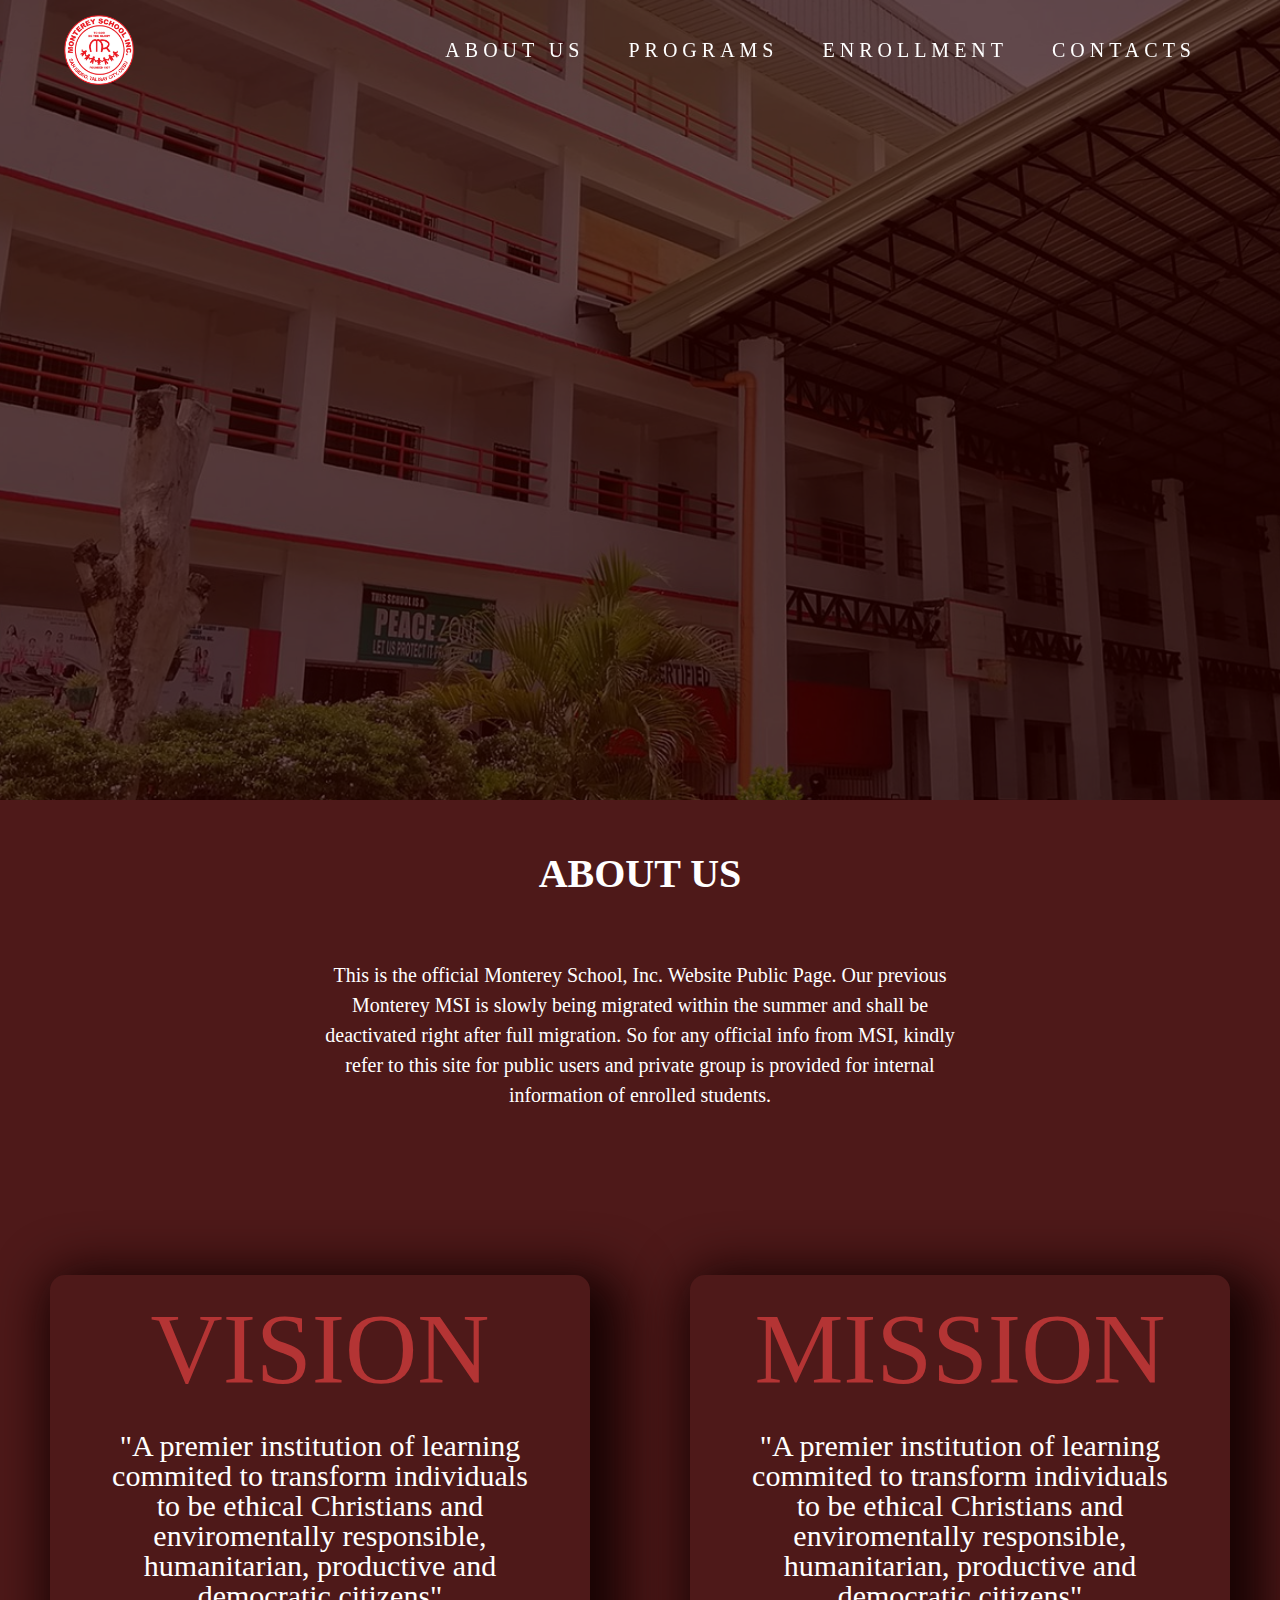
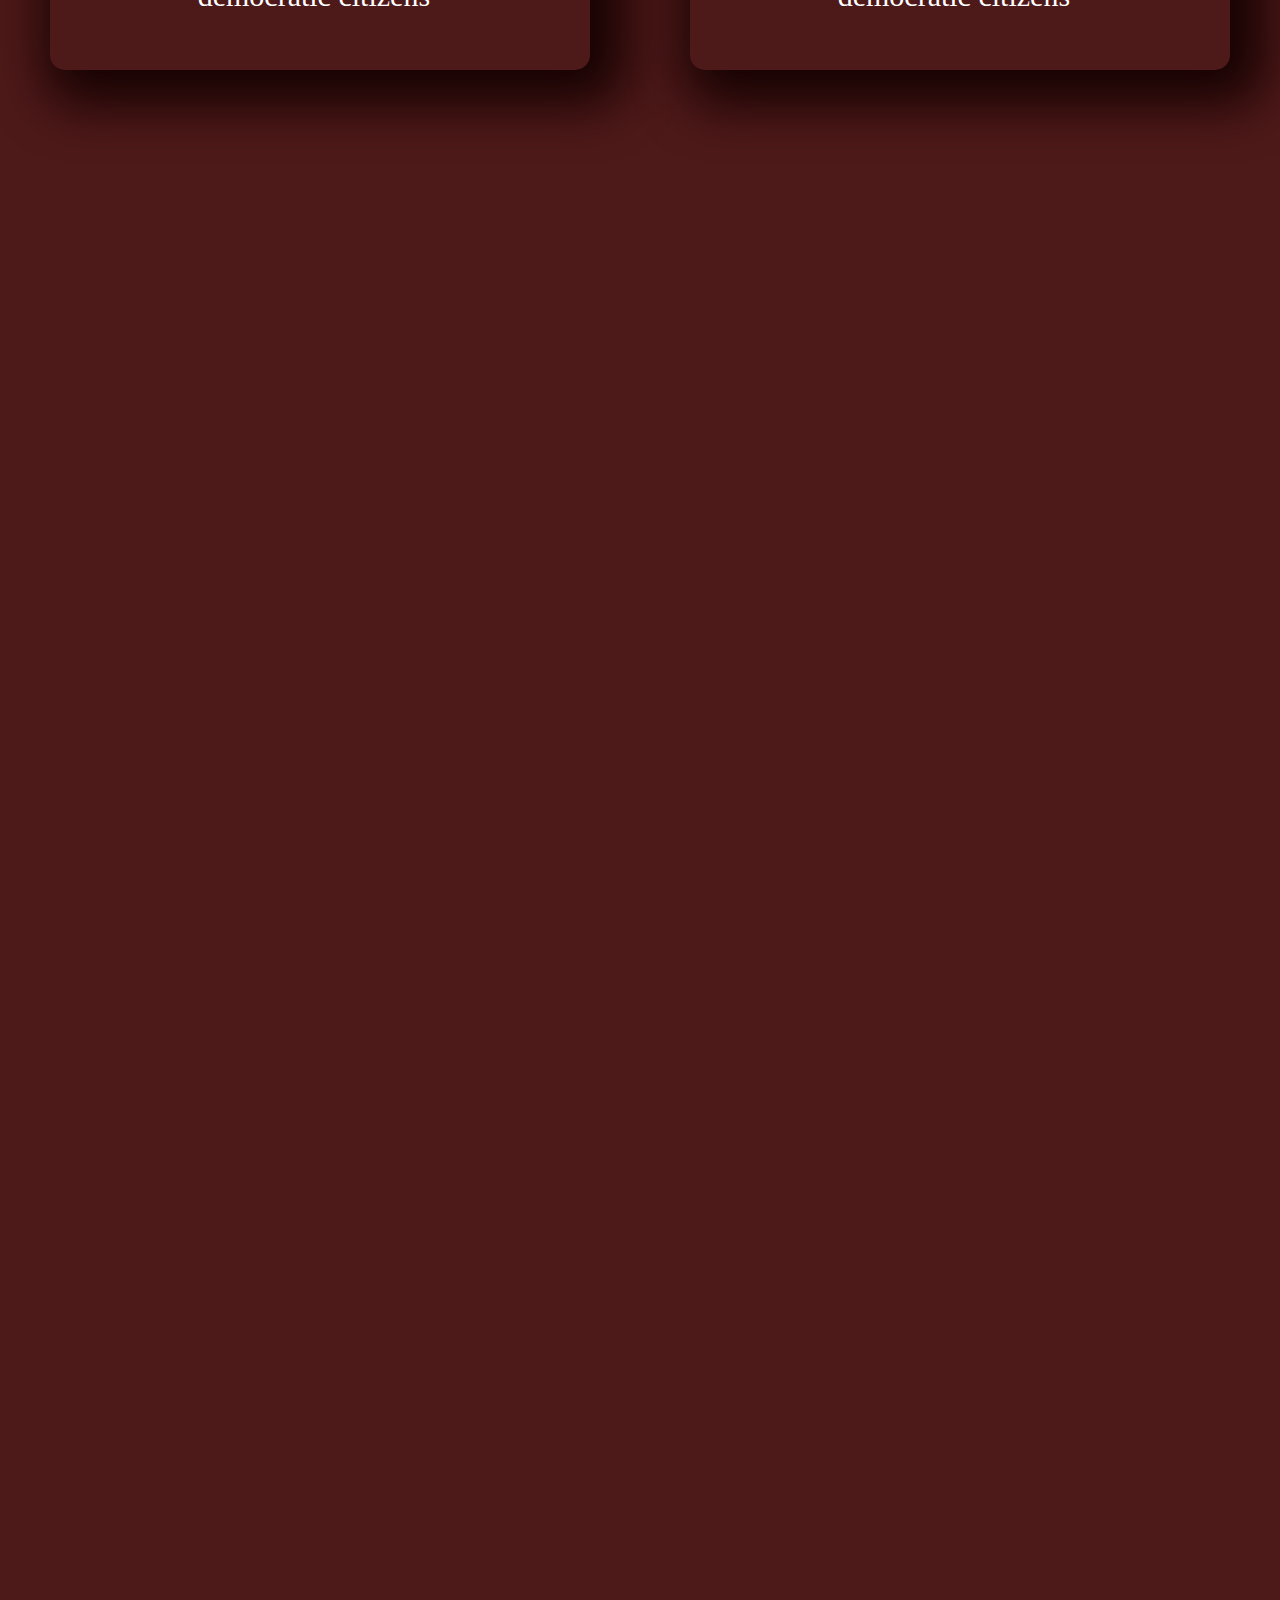
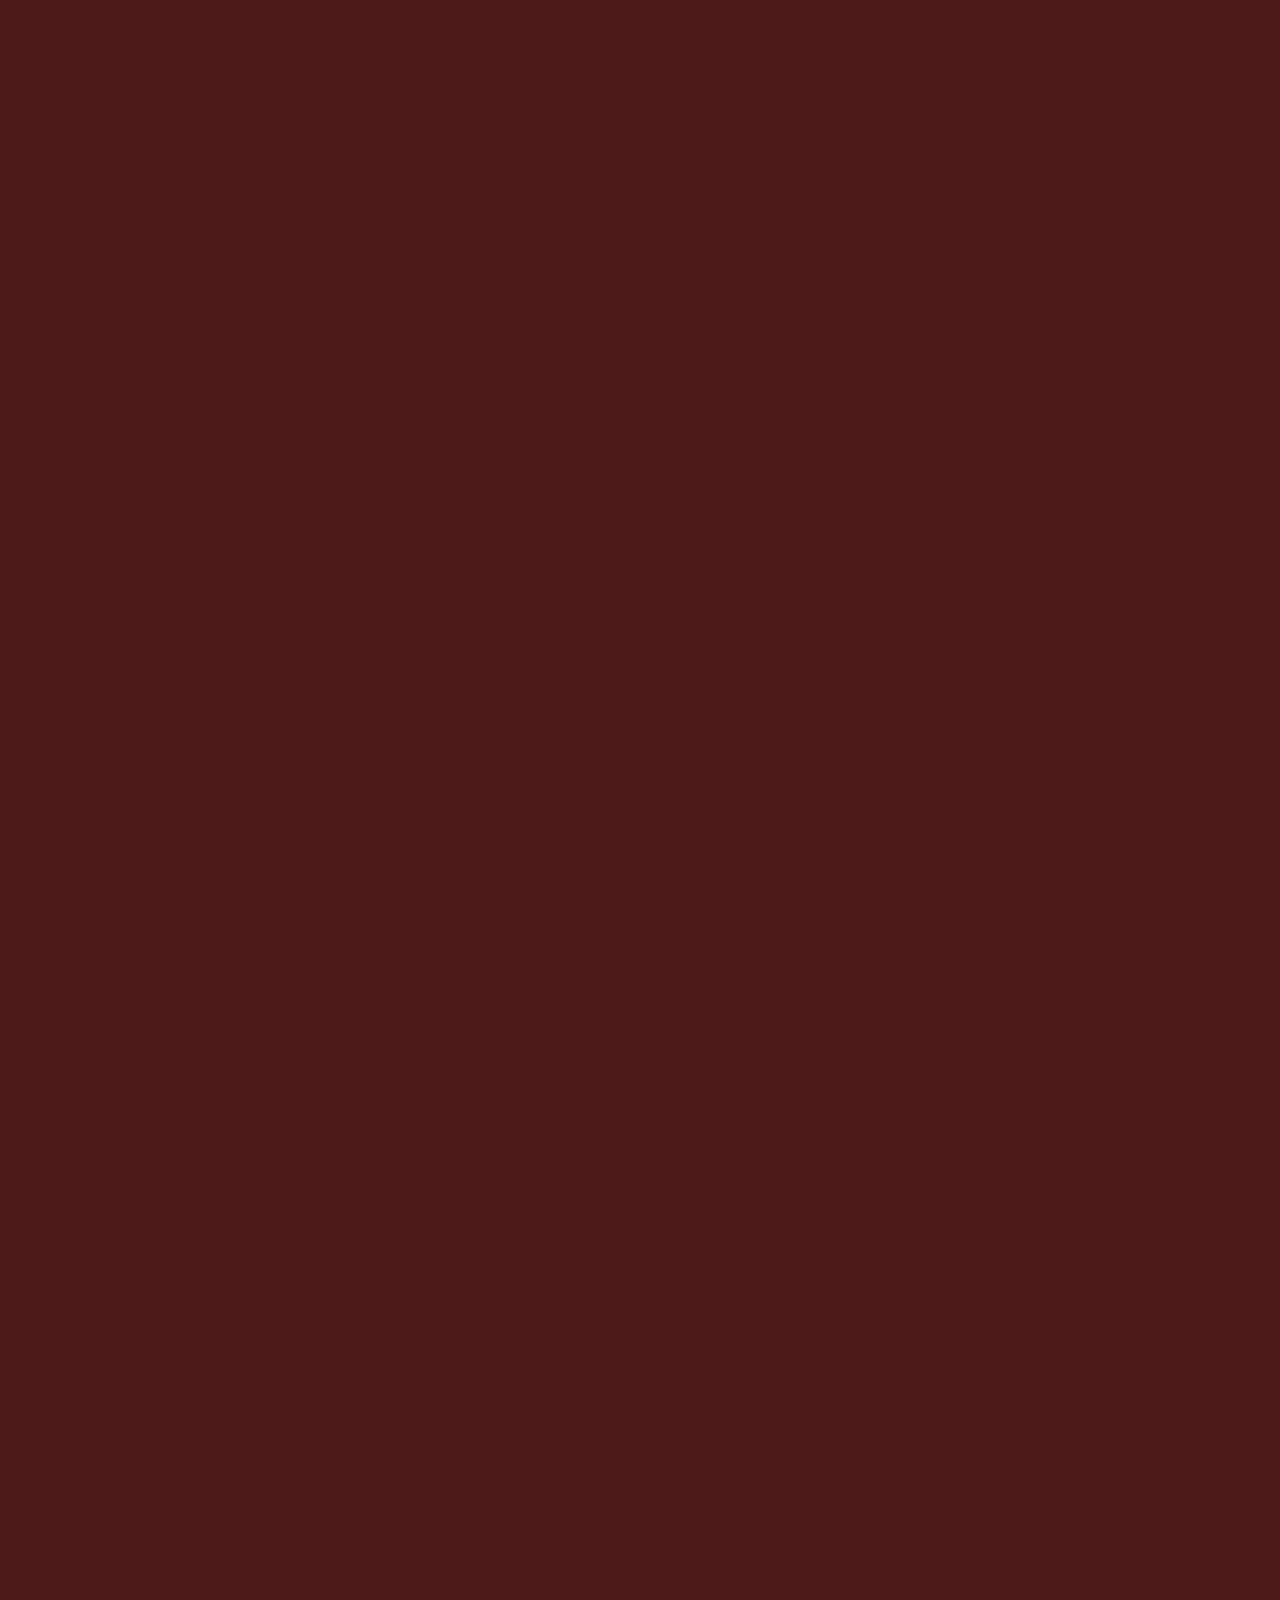
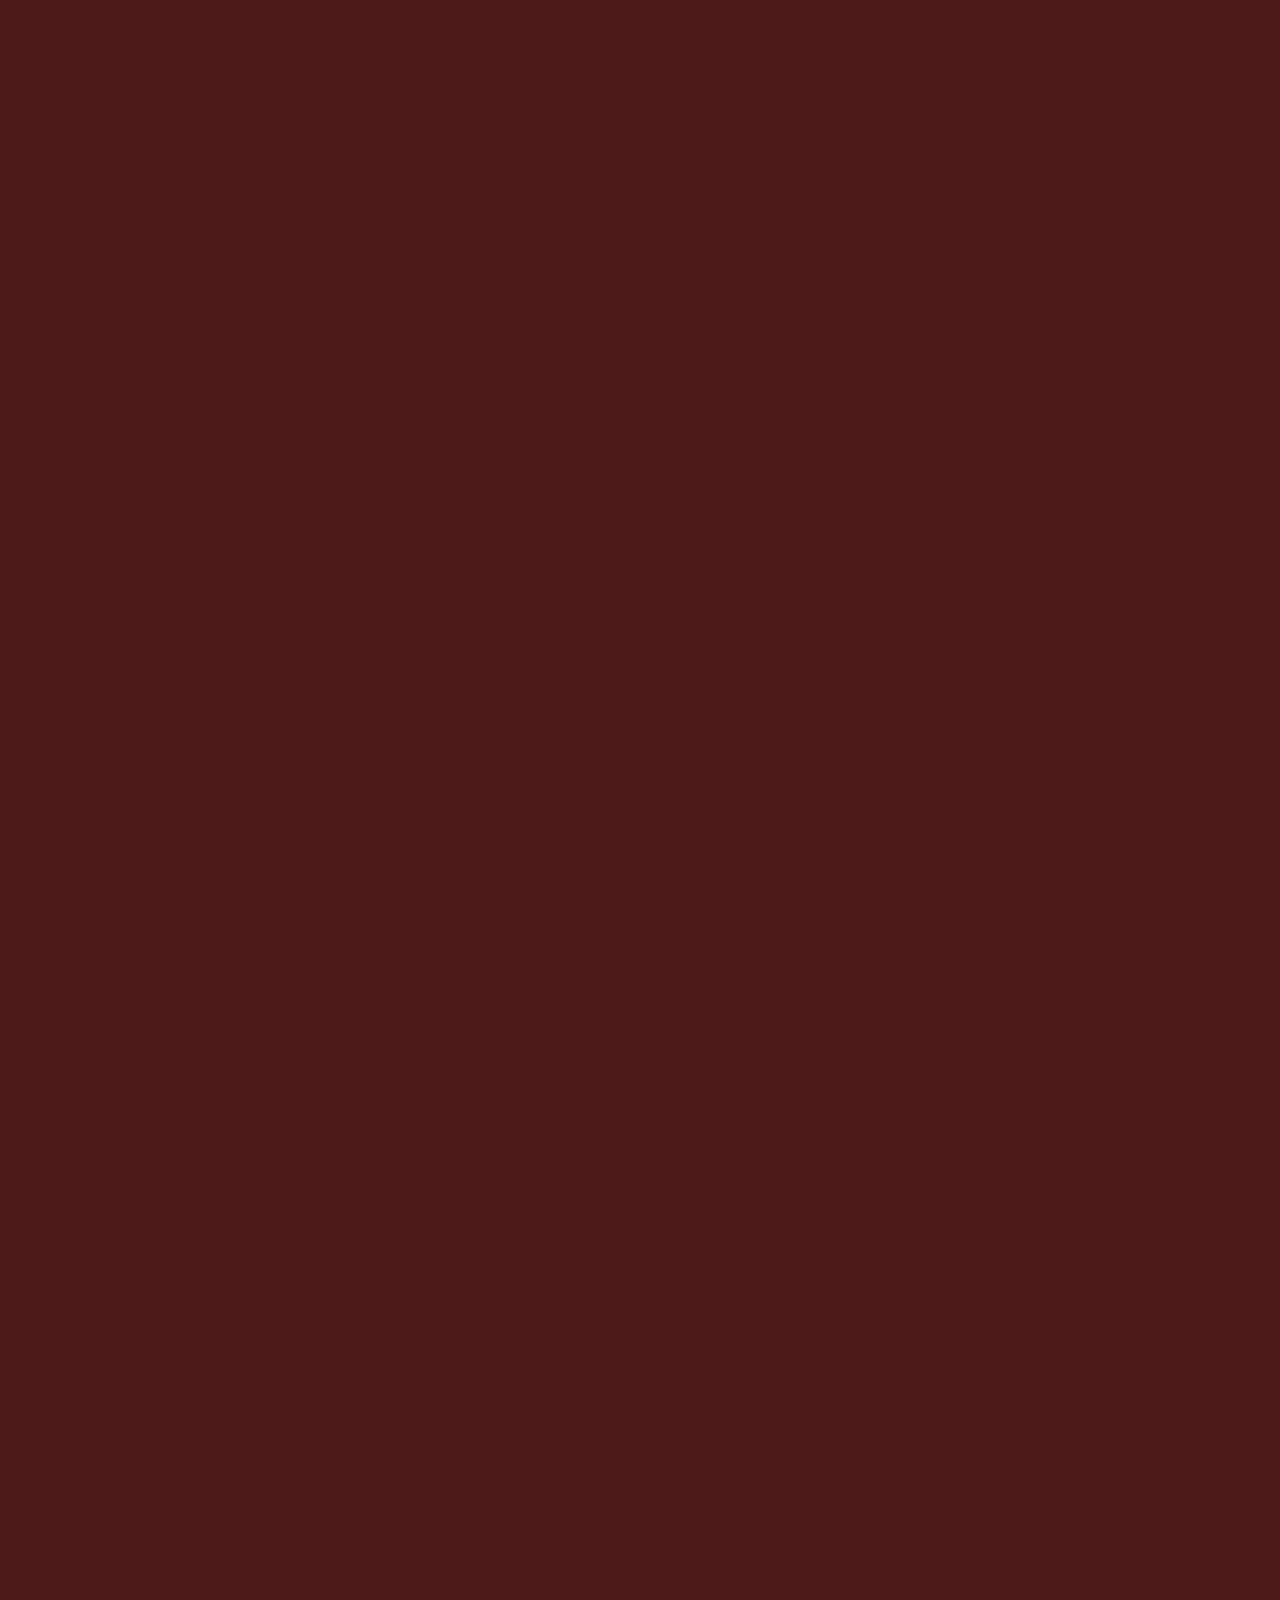
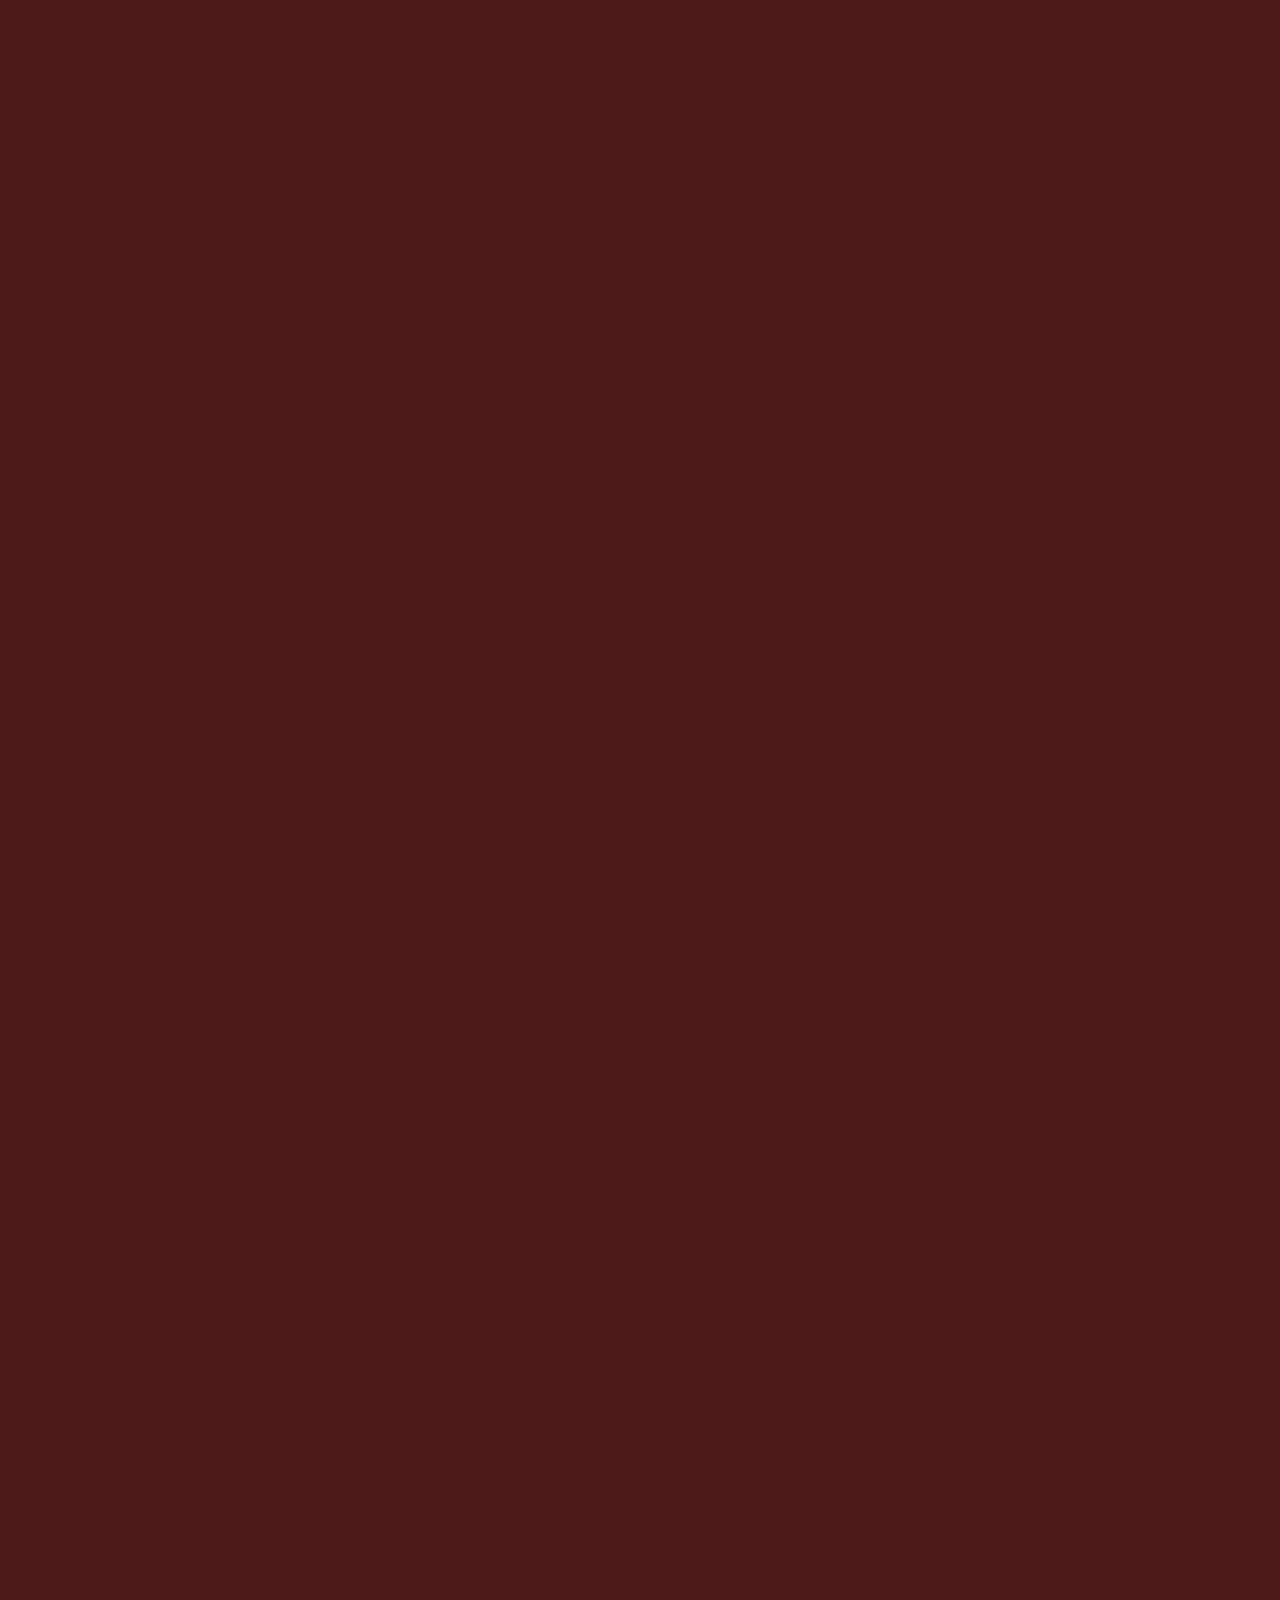
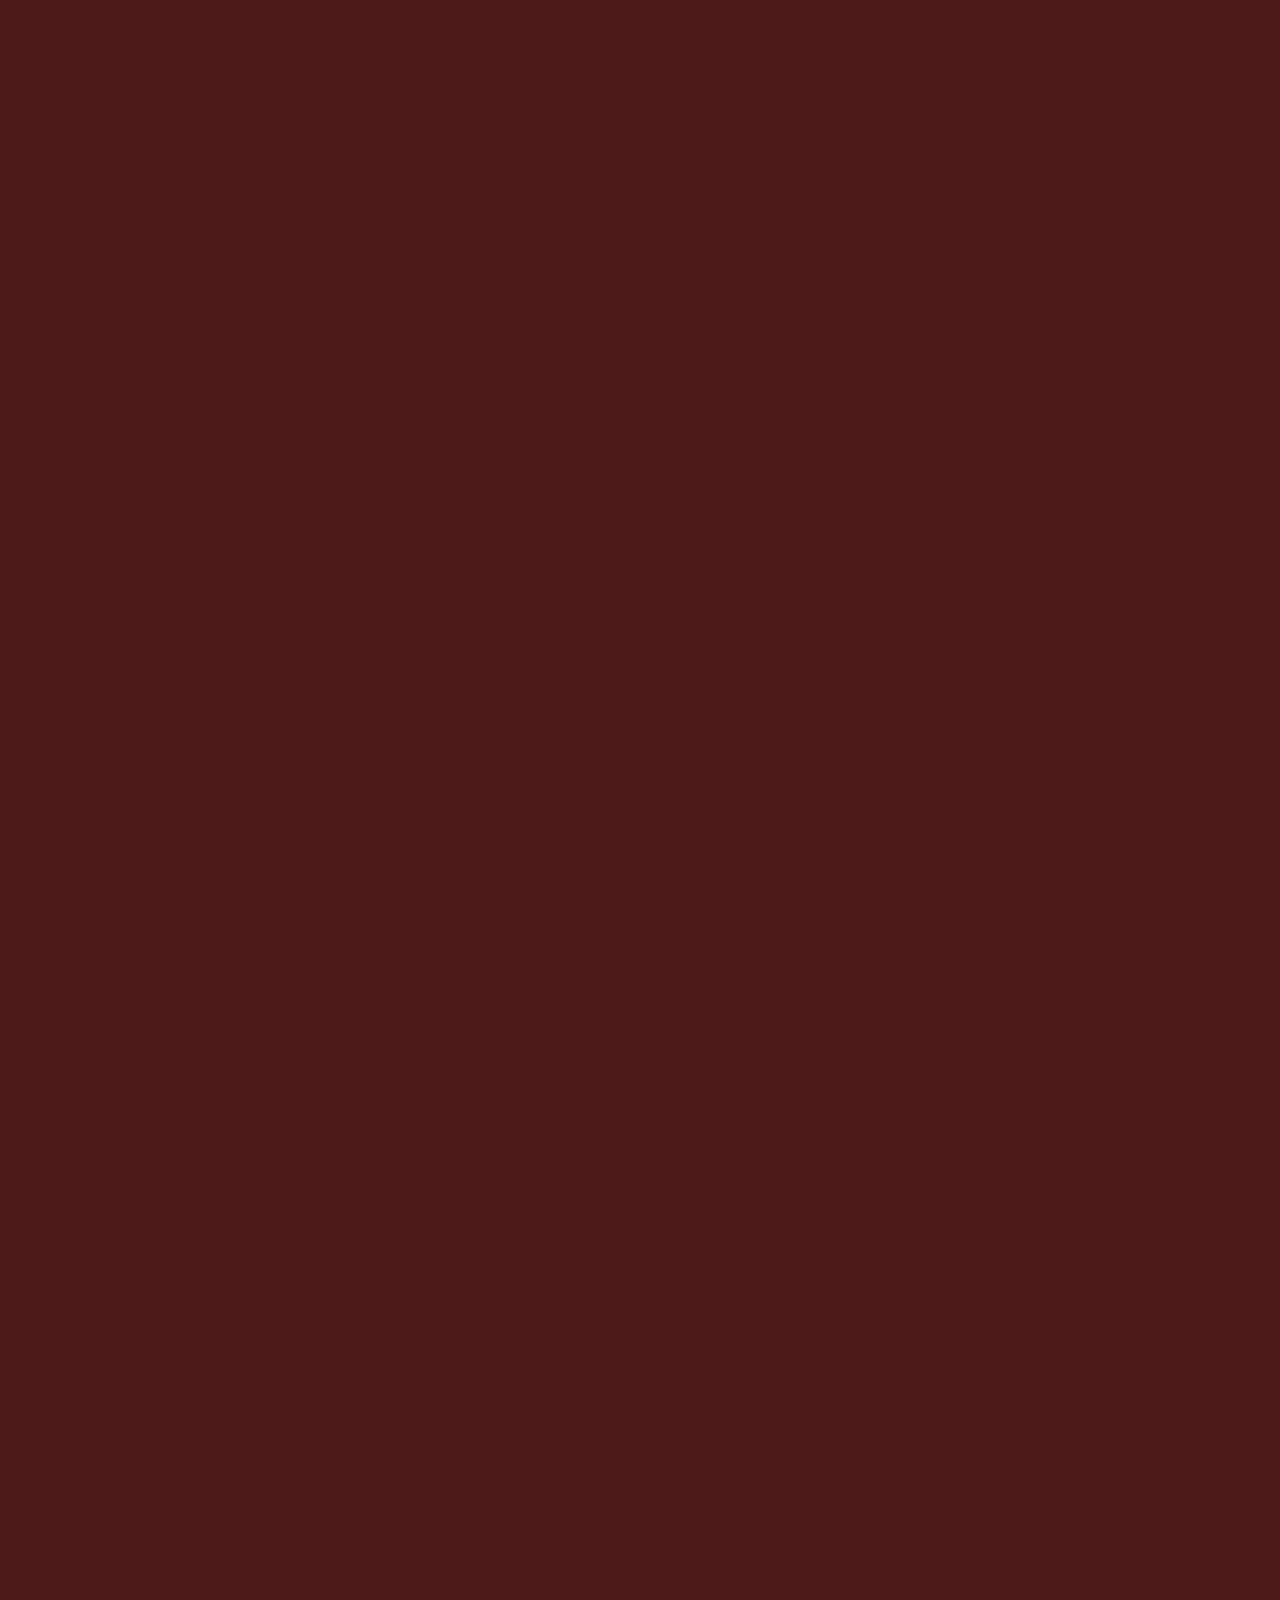
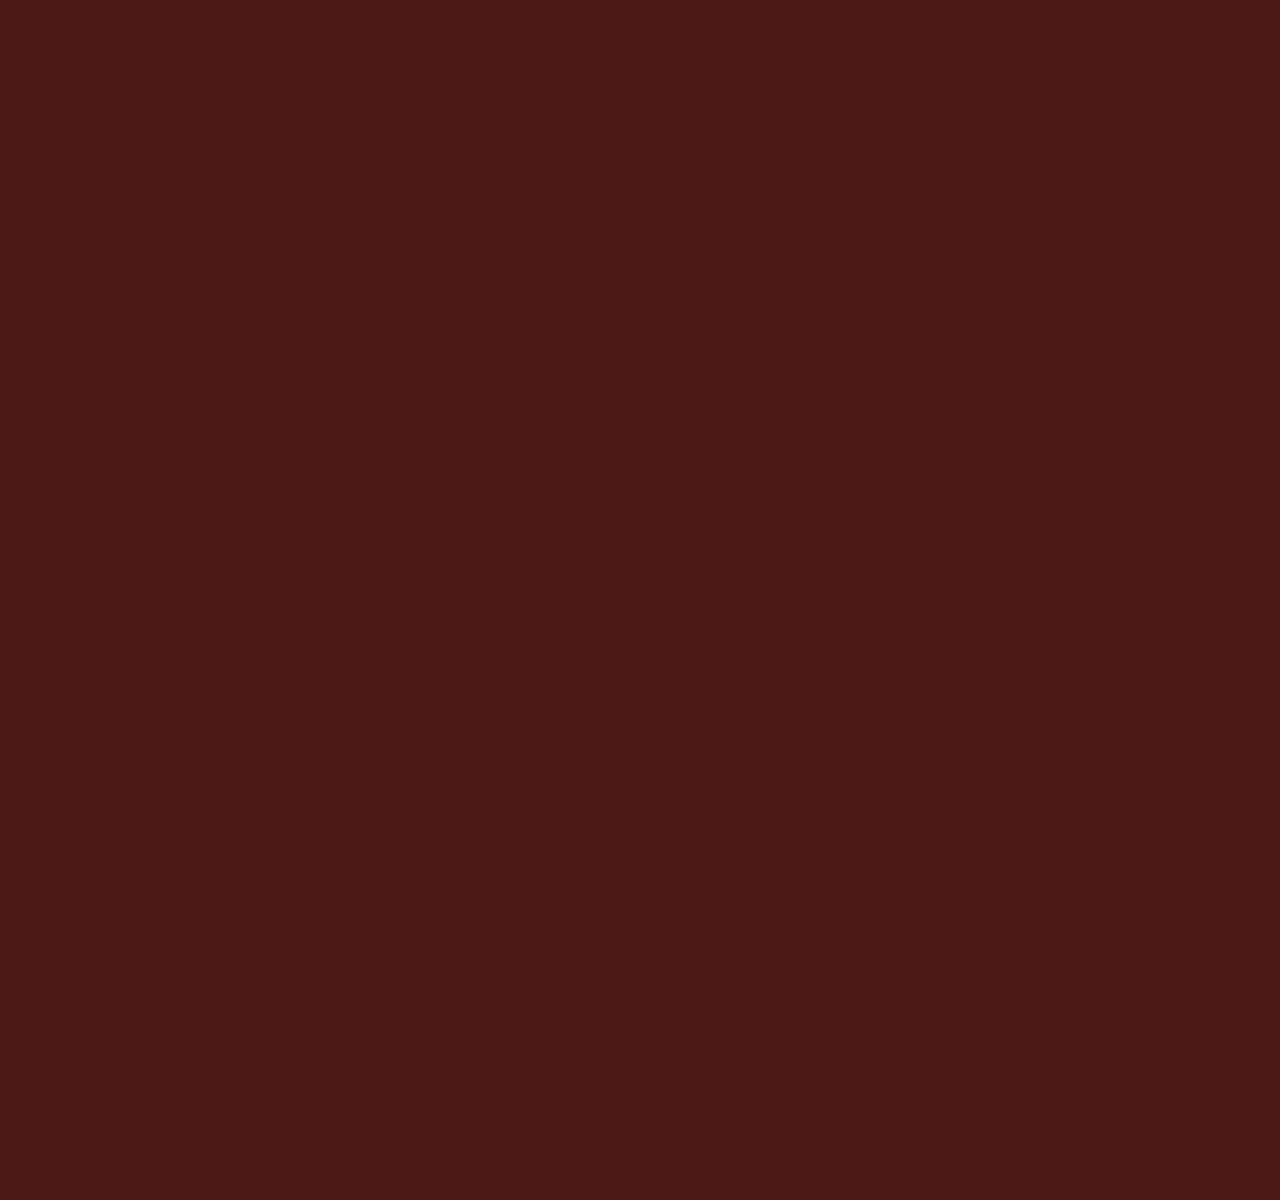
<file: aboutus.html>
<!DOCTYPE html>

<html>
    <head>
        <title>MONTEREY SCHOOL INC.</title>
        <link rel="stylesheet" href="style.css">
        <meta name="viewport" content="width=device-width, initial-scale=1.0">
    </head>
    <body>

        <div id="box">
            <header>
                <div id="sticky">
                    <div id="logo">
                        <a href="index.html"><img src="logo.png"></a>
                    </div>

                <nav>
                    <a href="aboutus.html">ABOUT US</a>
                    <a href="programs.html">PROGRAMS</a>
                    <a href="#">ENROLLMENT</a>
                    <a href="#">CONTACTS</a>
                </nav>

            </header>

            <div id="banner-container">
                <h2></h2>
            </div>
        </div>
        <div id="content-area">
            <h2>ABOUT US</h2>
        <div id="wrapper"> 
            <div id="text">
                <p id="a">This is the official Monterey School, Inc. Website Public Page. Our previous Monterey MSI is slowly being migrated within the summer and shall be deactivated right after full migration. So for any official info from MSI, kindly refer to this site for public users and private group is provided for internal information of enrolled students.</p>
            </div>
        </div>
        <div id="core">
            <div id="box1">
                <p id="miss">VISION</p>
                <p id="content">"A premier institution of learning commited to transform individuals to be ethical Christians and enviromentally responsible, humanitarian, productive and democratic citizens"</p>
            </div>
            <div id="box2">
                <p id="miss">MISSION</p>
                <p id="content">"A premier institution of learning commited to transform individuals to be ethical Christians and enviromentally responsible, humanitarian, productive and democratic citizens"</p>
            </div>
        </div>   
        </div>
    </body>
</html>
</file>
<file: style.css>
*{
    margin: 0;
    padding: 0;

}

@font-face {
    font-family: M;
    src: url(CarterOne.ttf);
}


@keyframes transitionIn {
    0% {
        opacity: 0;
        transform: rotateX(-20deg);
    }

    100%{
        opacity: 1;
        transform: rotateX(0);
    }
}
::-webkit-scrollbar{
    display: none;
}


body{
    font-family: 'Sitka Display';
    text-align: center;
    background-color: rgb(24, 3, 3);
}

#sticky{
    width: 90%;
    margin: 0 auto;
    animation: transitionIn 2s;
}

header{
    width: 100%;
    height: 80px;
    background-color: rgba(255, 0, 0, 0);
    position: fixed;
    z-index: 2;
}

#logo{
    width: 30%;
    float: left;
    text-align: left;
    line-height: 160px;
}

#logo img{
    width: 70px;
    transition: all 0.5s ease-in-out;
}

#logo img:hover{
    transform: rotateX(40deg);
}

nav{
    float: right;
    line-height: 100px;
}

nav a{
    text-decoration: none;
    letter-spacing: 5px;
    font-size: 20px;
    color: white;
    padding: 36px 10px;
    margin: 0 10px;
    transition: all 0.5s ease-in-out;
}

nav a:hover{
    color: rgb(180, 52, 52);
}

#banner-container{
    background-image: url(background.png);
    background-size: cover;
    background-position: center center;
    top: 0px;
    height: 100vh;
    width: 100%;
    position: fixed;
    z-index: 0;
}

#banner-container:after{
    content: '';
    position: absolute;
    top: 0;
    left: 0;
    display: block;
    width: 100%;
    height: 100%;
    background-color: rgb(39, 0, 0);
    opacity: .7;
    z-index: -1;
}

#content-area{
    width: 100%;
    height: 10000px;
    position: relative;
    background-color: rgb(78, 25, 25);
    top: 800px;
    color: white;
}

#content-area h2{
    font-size: 40px;
    margin: 0;
    padding-top: 50px;
    animation: transitionIn 2s;

}

#content-area p{
    padding: 2% 0;
    line-height: 30px;
    text-align: center;
    animation: transitionIn 2s;
}

#icons{
    margin-top: 10%;
    display: flex;
    justify-content: center;
    align-items: center;
    
}

#iconse{
    margin-top: 10%;
    display: flex;
    justify-content: center;
    align-items: center;
    
}

#icons-content{
    text-align: center;
    color: black;
    font-size: 30px;
}

#icons-contents{
    margin-top: 180px;
    text-align: center;
    color: black;
    font-size: 30px;
}


#icons #e{
    margin: 10px;
    width: 20%;
    height: 10000%;
    background-color: white;
    border-radius: 5px;
    border: 5px solid black;
    font-family: 'Sitka Small';
    font-weight: 700;
    box-shadow: 15px 15px 20px rgb(24, 3, 3);
    transition: all 0.6s ease-in-out;
}

#iconse #s{
    margin: 10px;
    width: 20%;
    height: 400px;
    background-color: white;
    border-radius: 5px;
    border: 5px solid black;
    font-family: 'Sitka Small';
    font-weight: 700;
    box-shadow: 15px 15px 20px rgb(24, 3, 3);
    transition: all 0.6s ease-in-out;
}

#e a{
    text-decoration: none;
    color: black;
}

#icons #e:hover{
    background-color: rgb(196, 103, 103);
}

#icons img{
    width: 40%;
}

#iconse img{
    margin-top: 100px;
    margin-bottom: -100px;
    width: 40%;
    box-shadow:  2px 2px 10px 5px rgb(0, 0, 0);
}

#s a{
    margin-top: 10px;
    text-decoration: none;
    color: black;
}

#iconse #s:hover{
    background-color: rgb(196, 103, 103);
}

#r{
    font-size: 20px;
    width: 10px;
}

#content-area h1{
    margin-top: 100px;
    font-size: 90px;
    line-height: 40px;
}

#ad{
    padding-top: 100px;
}

#wrapper{
    margin-top: 50px;
    align-items: center;
    justify-content: center;
    display: flex;
    width: 100%;
}

#a{
    font-size: 20px;
    font-family: 'Segoe UI Display';
}

#text{
    text-align: center;
    width: 50%;
}

#core{
    display: flex;
    justify-content: center;
    align-items: center;
    margin-top: 100px;
    font-size: 100px;
    width: 100%;
    height: 500px;
}

#box1, #box2{
    display: block;
    margin: 50px;
    padding: 50px;
    font-family: 'Sitka Subtext';
    color: rgb(180, 52, 52);
    box-shadow: 15px 15px 50px 20px rgb(24, 3, 3);
    background-color: rgb(78, 25, 25);
    border-radius: 15px;
}

#box1 #miss{
    animation: animate 5s linear infinite;
}

#box2 #miss{
    animation: animate 5s linear infinite;
}

@keyframes animate{
    0%, 100%{
        color: rgb(163, 73, 73);
        text-shadow: 0 0 15px rgb(206, 99, 99);
    }
}

#content{
    margin-top: 50px;
    font-size: 30px;
    color: white;
}

#programcont{
    padding: 50px;
    margin-top: 200px;
    background-color: rgb(68, 22, 22);
    width: 100%;
    height: 5%;
    display: flex;
    align-items: center;
    box-shadow: 0 10px 100px rgb(34, 13, 13);
}

#pic{
    width: 40%;
    float: left;
}

#programcont p{
    line-height: 50px;
    margin-left: 12%;
    font-size: 20px;
}
</file>
